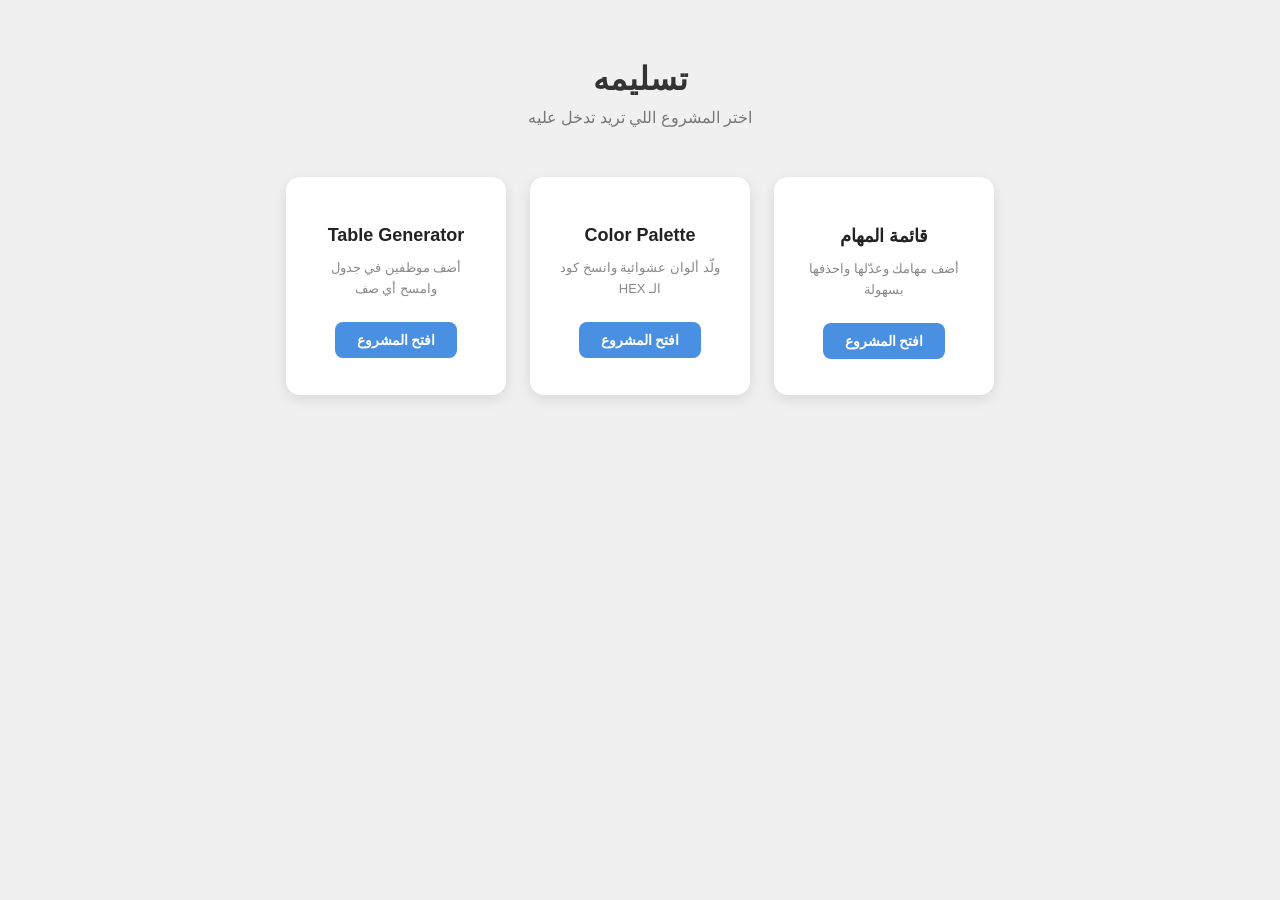
<file: index.html>
<!DOCTYPE html>
<html lang="ar" dir="rtl">

<head>
  <meta charset="UTF-8">
  <meta name="viewport" content="width=device-width, initial-scale=1.0">
  <title>مشاريعي</title>
  <link rel="stylesheet" href="home.css">
</head>

<body>

  <h1> تسليمه </h1>
  <p class="subtitle">اختر المشروع اللي تريد تدخل عليه</p>

  <div class="cards">

    <a href="todo.html" class="card">
      <div class="icon"></div>
      <h2>قائمة المهام</h2>
      <p>أضف مهامك وعدّلها واحذفها بسهولة</p>
      <span class="btn">افتح المشروع</span>
    </a>

    <a href="palette.html" class="card">
      <div class="icon"></div>
      <h2>Color Palette</h2>
      <p>ولّد ألوان عشوائية وانسخ كود الـ HEX</p>
      <span class="btn">افتح المشروع</span>
    </a>

    <a href="table.html" class="card">
      <div class="icon"></div>
      <h2>Table Generator</h2>
      <p>أضف موظفين في جدول وامسح أي صف</p>
      <span class="btn">افتح المشروع</span>
    </a>

  </div>

</body>

</html>
</file>
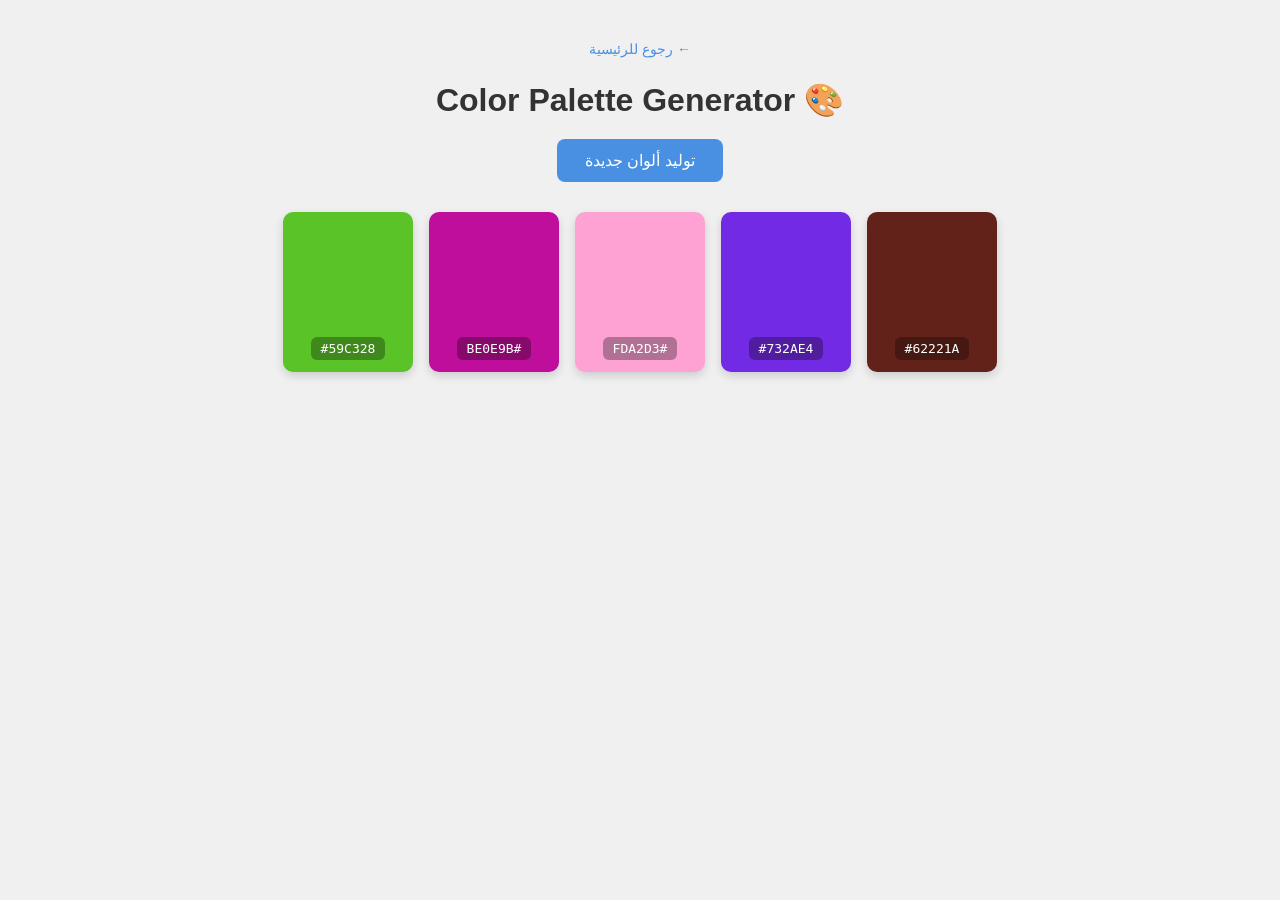
<file: palette.html>
<!DOCTYPE html>
<html lang="ar" dir="rtl">
<head>
  <meta charset="UTF-8">
  <meta name="viewport" content="width=device-width, initial-scale=1.0">
  <title>Color Palette</title>
  <link rel="stylesheet" href="palette.css">
</head>
<body>

  <a href="index.html" class="back">← رجوع للرئيسية</a>

  <h1>🎨 Color Palette Generator</h1>

  <button onclick="generatePalette()">توليد ألوان جديدة</button>

  <div id="palette"></div>

  <script src="palette.js"></script>
</body>
</html>
</file>
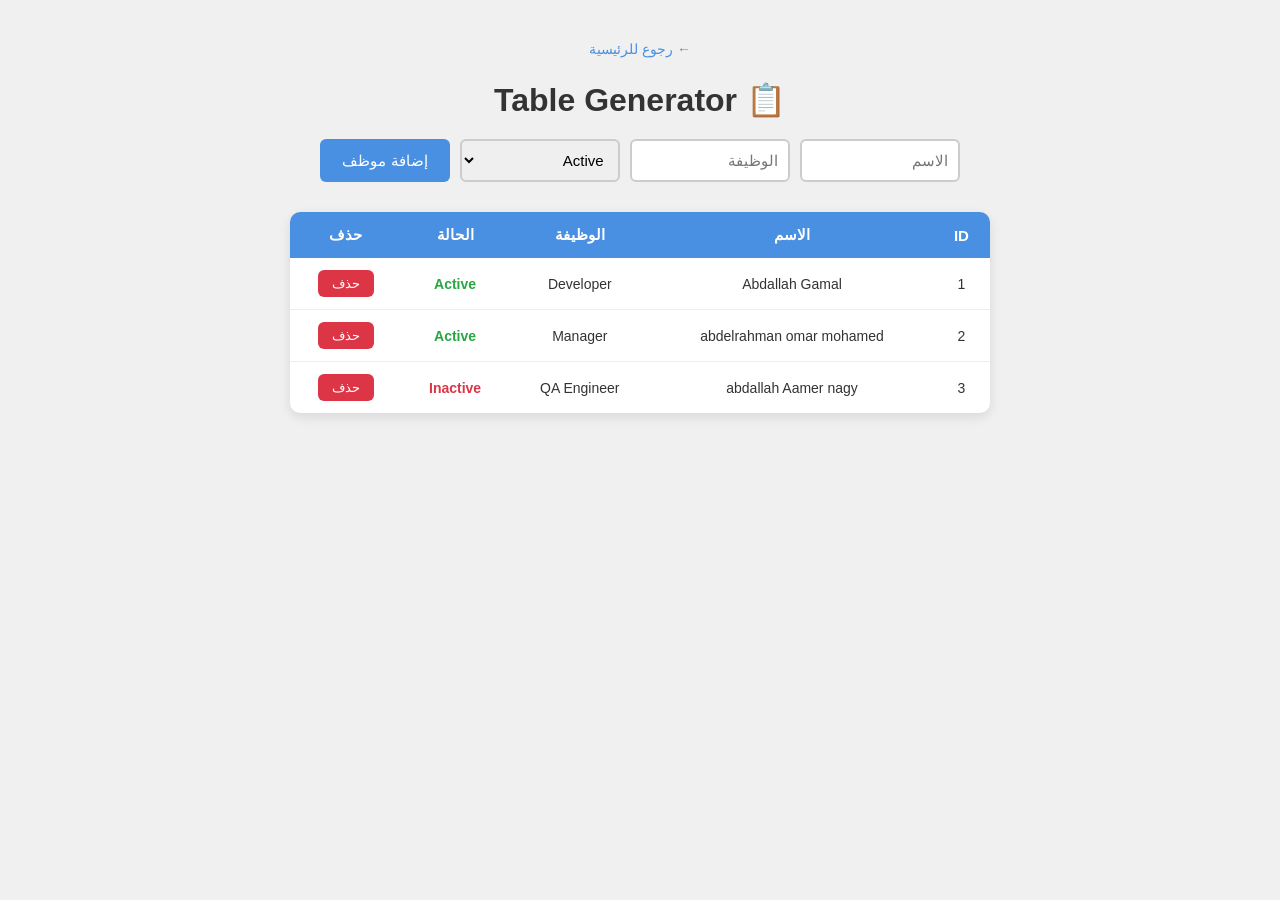
<file: table.html>
<!DOCTYPE html>
<html lang="ar" dir="rtl">
<head>
  <meta charset="UTF-8">
  <meta name="viewport" content="width=device-width, initial-scale=1.0">
  <title>Table Generator</title>
  <link rel="stylesheet" href="table.css">
</head>
<body>

  <a href="index.html" class="back">← رجوع للرئيسية</a>

  <h1>📋 Table Generator</h1>

  <div class="form-area">
    <input type="text" id="nameInput" placeholder="الاسم">
    <input type="text" id="roleInput" placeholder="الوظيفة">
    <select id="statusInput">
      <option value="Active">Active</option>
      <option value="Pending">Pending</option>
      <option value="Inactive">Inactive</option>
    </select>
    <button onclick="addRow()">إضافة موظف</button>
  </div>

  <table id="myTable">
    <thead>
      <tr>
        <th>ID</th>
        <th>الاسم</th>
        <th>الوظيفة</th>
        <th>الحالة</th>
        <th>حذف</th>
      </tr>
    </thead>
    <tbody id="tableBody"></tbody>
  </table>

  <script src="table.js"></script>
</body>
</html>
</file>
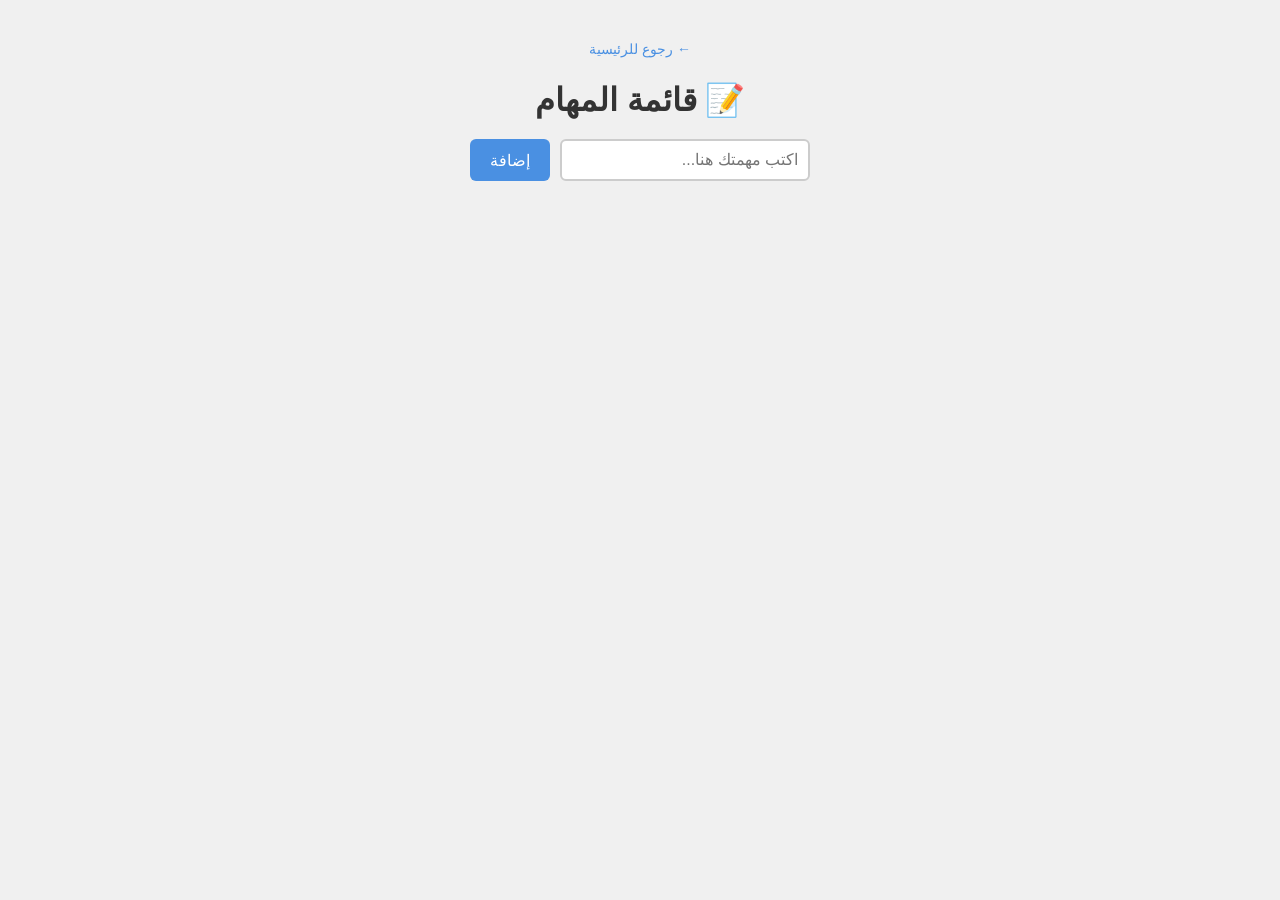
<file: todo.html>
<!DOCTYPE html>
<html lang="ar" dir="rtl">
<head>
  <meta charset="UTF-8">
  <meta name="viewport" content="width=device-width, initial-scale=1.0">
  <title>قائمة المهام</title>
  <link rel="stylesheet" href="todo.css">
</head>
<body>

  <a href="index.html" class="back">← رجوع للرئيسية</a>

  <h1>📝 قائمة المهام</h1>

  <div class="input-area">
    <input type="text" id="taskInput" placeholder="اكتب مهمتك هنا...">
    <button onclick="addTask()">إضافة</button>
  </div>

  <ul id="taskList"></ul>

  <script src="todo.js"></script>
</body>
</html>
</file>
<file: home.css>
* {
  box-sizing: border-box;
  margin: 0;
  padding: 0;
}

body {
  font-family: Arial, sans-serif;
  background-color: #f0f0f0;
  text-align: center;
  padding: 60px 20px;
  min-height: 100vh;
}

h1 {
  font-size: 32px;
  color: #333;
  margin-bottom: 10px;
}

.subtitle {
  color: #777;
  font-size: 16px;
  margin-bottom: 50px;
}

.cards {
  display: flex;
  justify-content: center;
  flex-wrap: wrap;
  gap: 24px;
}

.card {
  background-color: white;
  border-radius: 14px;
  padding: 36px 28px;
  width: 220px;
  text-decoration: none;
  color: #333;
  box-shadow: 0 4px 14px rgba(0,0,0,0.1);
  transition: transform 0.2s, box-shadow 0.2s;
  display: flex;
  flex-direction: column;
  align-items: center;
  gap: 12px;
}

.card:hover {
  transform: translateY(-6px);
  box-shadow: 0 10px 24px rgba(0,0,0,0.15);
}

.icon {
  font-size: 48px;
}

.card h2 {
  font-size: 18px;
  color: #222;
}

.card p {
  font-size: 13px;
  color: #888;
  line-height: 1.6;
}

.btn {
  margin-top: 10px;
  padding: 10px 22px;
  background-color: #4a90e2;
  color: white;
  border-radius: 8px;
  font-size: 14px;
  font-weight: bold;
}

.card:hover .btn {
  background-color: #357abd;
}
</file>
<file: palette.css>
* { box-sizing: border-box; margin: 0; padding: 0; }

body {
  font-family: Arial, sans-serif;
  background-color: #f0f0f0;
  text-align: center;
  padding: 40px 20px;
}

.back {
  display: inline-block;
  margin-bottom: 24px;
  color: #4a90e2;
  text-decoration: none;
  font-size: 14px;
}

.back:hover { text-decoration: underline; }

h1 { color: #333; margin-bottom: 20px; }

button {
  padding: 12px 28px;
  font-size: 16px;
  background-color: #4a90e2;
  color: white;
  border: none;
  border-radius: 8px;
  cursor: pointer;
  margin-bottom: 30px;
}

button:hover { background-color: #357abd; }

#palette {
  display: flex;
  justify-content: center;
  gap: 16px;
  flex-wrap: wrap;
}

.color-box {
  width: 130px;
  height: 160px;
  border-radius: 10px;
  display: flex;
  align-items: flex-end;
  justify-content: center;
  padding-bottom: 12px;
  cursor: pointer;
  transition: transform 0.2s;
  box-shadow: 0 4px 10px rgba(0,0,0,0.15);
}

.color-box:hover { transform: scale(1.05); }

.color-code {
  background-color: rgba(0,0,0,0.3);
  color: white;
  font-size: 13px;
  padding: 4px 10px;
  border-radius: 6px;
  font-family: monospace;
}
</file>
<file: table.css>
* { box-sizing: border-box; margin: 0; padding: 0; }

body {
  font-family: Arial, sans-serif;
  background-color: #f0f0f0;
  text-align: center;
  padding: 40px 20px;
}

.back {
  display: inline-block;
  margin-bottom: 24px;
  color: #4a90e2;
  text-decoration: none;
  font-size: 14px;
}

.back:hover { text-decoration: underline; }

h1 { color: #333; margin-bottom: 20px; }

.form-area {
  display: flex;
  justify-content: center;
  flex-wrap: wrap;
  gap: 10px;
  margin-bottom: 30px;
}

input, select {
  padding: 10px;
  font-size: 15px;
  border: 2px solid #ccc;
  border-radius: 6px;
  outline: none;
  width: 160px;
}

input:focus, select:focus { border-color: #4a90e2; }

button {
  padding: 10px 22px;
  font-size: 15px;
  background-color: #4a90e2;
  color: white;
  border: none;
  border-radius: 6px;
  cursor: pointer;
}

button:hover { background-color: #357abd; }

table {
  border-collapse: collapse;
  width: 100%;
  max-width: 700px;
  margin: 0 auto;
  background-color: white;
  border-radius: 10px;
  overflow: hidden;
  box-shadow: 0 4px 12px rgba(0,0,0,0.1);
}

th {
  background-color: #4a90e2;
  color: white;
  padding: 14px;
  font-size: 15px;
}

td {
  padding: 12px 14px;
  font-size: 14px;
  border-bottom: 1px solid #eee;
  color: #333;
}

tr:last-child td { border-bottom: none; }
tr:hover td { background-color: #f5f8ff; }

.status-active   { color: #28a745; font-weight: bold; }
.status-pending  { color: #ffc107; font-weight: bold; }
.status-inactive { color: #dc3545; font-weight: bold; }

.btn-delete {
  padding: 6px 14px;
  font-size: 13px;
  background-color: #dc3545;
  color: white;
  border: none;
  border-radius: 6px;
  cursor: pointer;
}

.btn-delete:hover { background-color: #b02a37; }
</file>
<file: todo.css>
* { box-sizing: border-box; margin: 0; padding: 0; }

body {
  font-family: Arial, sans-serif;
  background-color: #f0f0f0;
  text-align: center;
  padding: 40px 20px;
}

.back {
  display: inline-block;
  margin-bottom: 24px;
  color: #4a90e2;
  text-decoration: none;
  font-size: 14px;
}

.back:hover { text-decoration: underline; }

h1 { color: #333; margin-bottom: 20px; }

.input-area {
  display: flex;
  justify-content: center;
  gap: 10px;
  margin-bottom: 20px;
}

input {
  padding: 10px;
  width: 250px;
  font-size: 16px;
  border: 2px solid #ccc;
  border-radius: 6px;
  outline: none;
}

input:focus { border-color: #4a90e2; }

button {
  padding: 10px 20px;
  font-size: 16px;
  background-color: #4a90e2;
  color: white;
  border: none;
  border-radius: 6px;
  cursor: pointer;
}

button:hover { background-color: #357abd; }

ul {
  list-style: none;
  padding: 0;
  max-width: 400px;
  margin: 0 auto;
}

li {
  background-color: white;
  padding: 12px 16px;
  margin-bottom: 10px;
  border-radius: 6px;
  display: flex;
  justify-content: space-between;
  align-items: center;
  box-shadow: 0 2px 4px rgba(0,0,0,0.1);
}

li.done span { text-decoration: line-through; color: #aaa; }
li span { font-size: 15px; flex: 1; text-align: right; }

.btn-done   { background-color: #28a745; margin-left: 6px; }
.btn-done:hover { background-color: #1e7e34; }
.btn-edit   { background-color: #ffc107; color: #333; margin-left: 6px; }
.btn-edit:hover { background-color: #e0a800; }
.btn-delete { background-color: #dc3545; }
.btn-delete:hover { background-color: #b02a37; }
</file>
